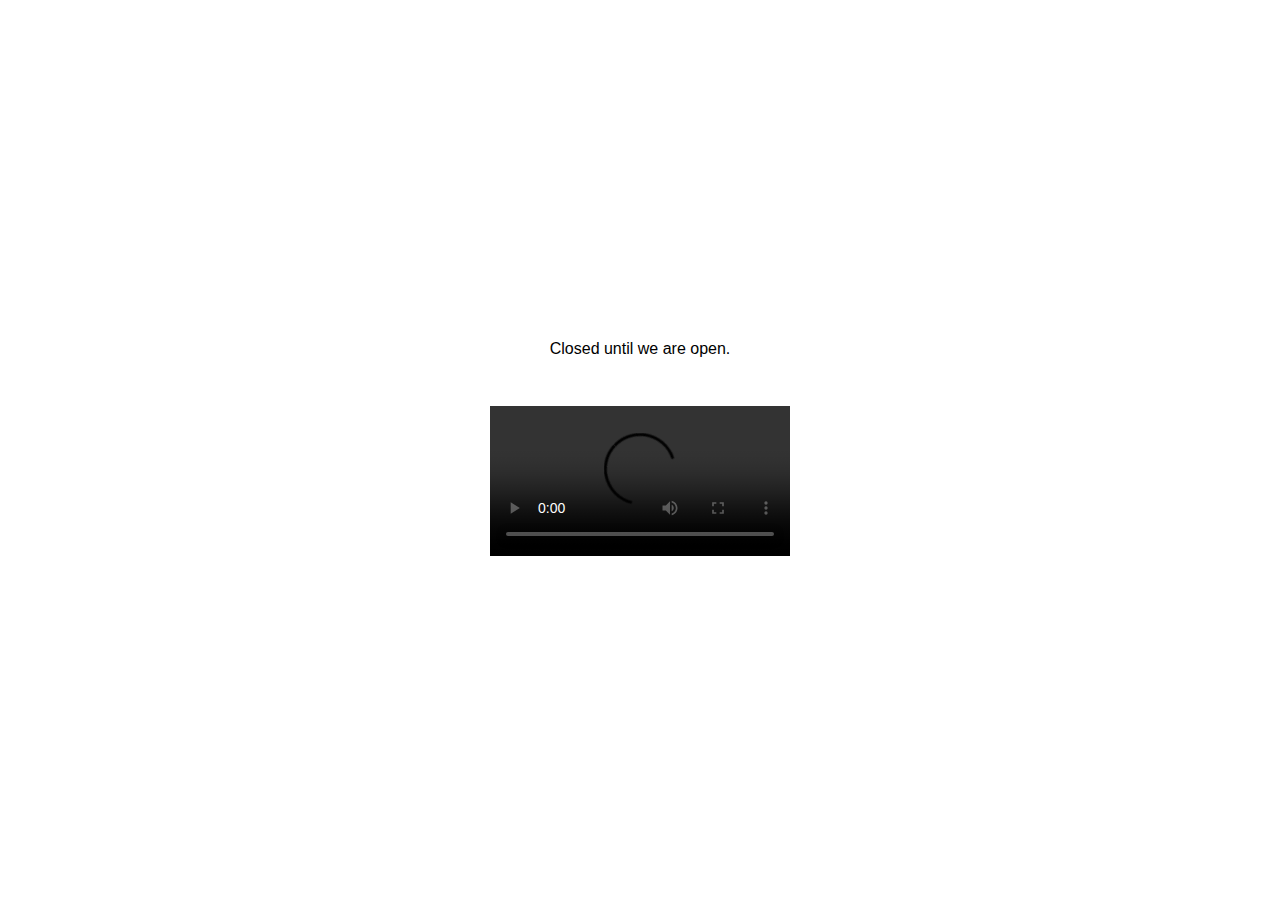
<file: index.html>
<!DOCTYPE html>
<html lang="en">

<head>
	<meta charset="UTF-8">
	<meta name="viewport" content="width=device-width, initial-scale=1.0">
	<title>Living Letters</title>
	<link rel="stylesheet" href="style.css">
</head>

<body>
	<div class="office">
		<div class="room">
			<p>Closed until we are open.</p>
			<video loop controls>
				<source src="https://video.elliott.computer/living-letters.mp4" type="video/mp4">
			</video>
		</div>
	</div>
</body>

</html>
</file>
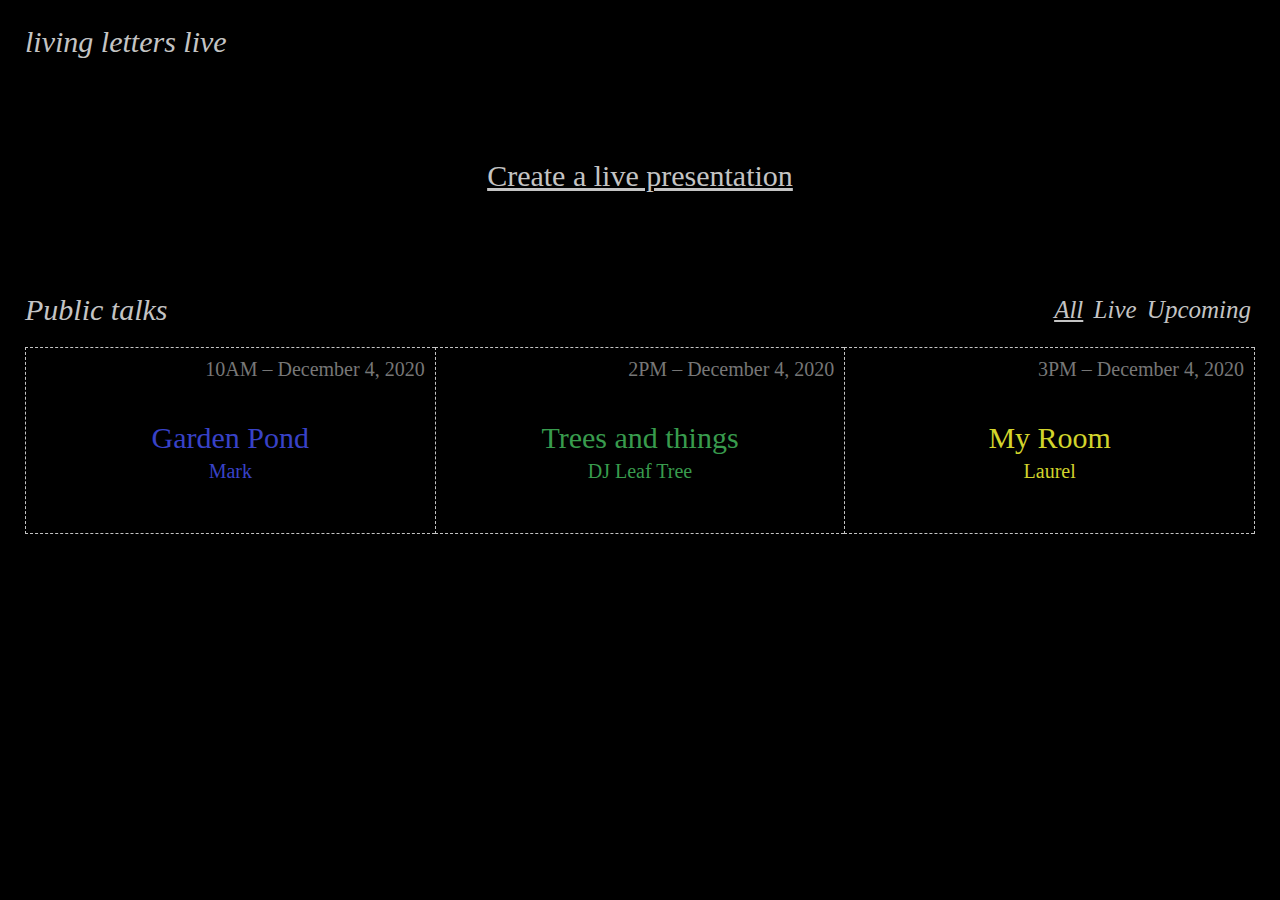
<file: drafts/talks/index.html>
<!DOCTYPE html>
<html lang="en">
<head>
    <meta charset="UTF-8">
    <meta name="viewport" content="width=device-width, initial-scale=1.0">
    <title>Living Letters Live</title>
    <link rel="stylesheet" href="css/styles.css">
</head>
<body>
    <header>
        <h1>living letters live</h1>
    </header>

    <aside class="create">
        <a href="">Create a live presentation</a>
    </aside>

    <main class="home">
        <nav>
            <h3>Public talks</h3>
    
            <aside>
                <a href="" class="active">All</a>
                <a href="">Live</a>
                <a href="">Upcoming</a>
            </aside>
        </nav>

        <div class="talks">
            <a href="">
                <div class="date">
                    10AM – December 4, 2020
                </div>
                <div class="title" style="color: #3842c7;">
                    <h2>Garden Pond</h2>
                    <div class="name">Mark</div>
                </div>
            </a>
            <a href="">
                <div class="date">
                    2PM – December 4, 2020
                </div>
                <div class="title" style="color: #389b4d;">
                    <h2>Trees and things</h2>
                    <div class="name">DJ Leaf Tree</div>
                </div>
            </a>
            <a href="">
                <div class="date">
                    3PM – December 4, 2020
                </div>
                <div class="title" style="color: #d2d42c;">
                    <h2>My Room</h2>
                    <div class="name">Laurel</div>
                </div>
            </a>
        </div>
    </main>
</body>
</html>
</file>
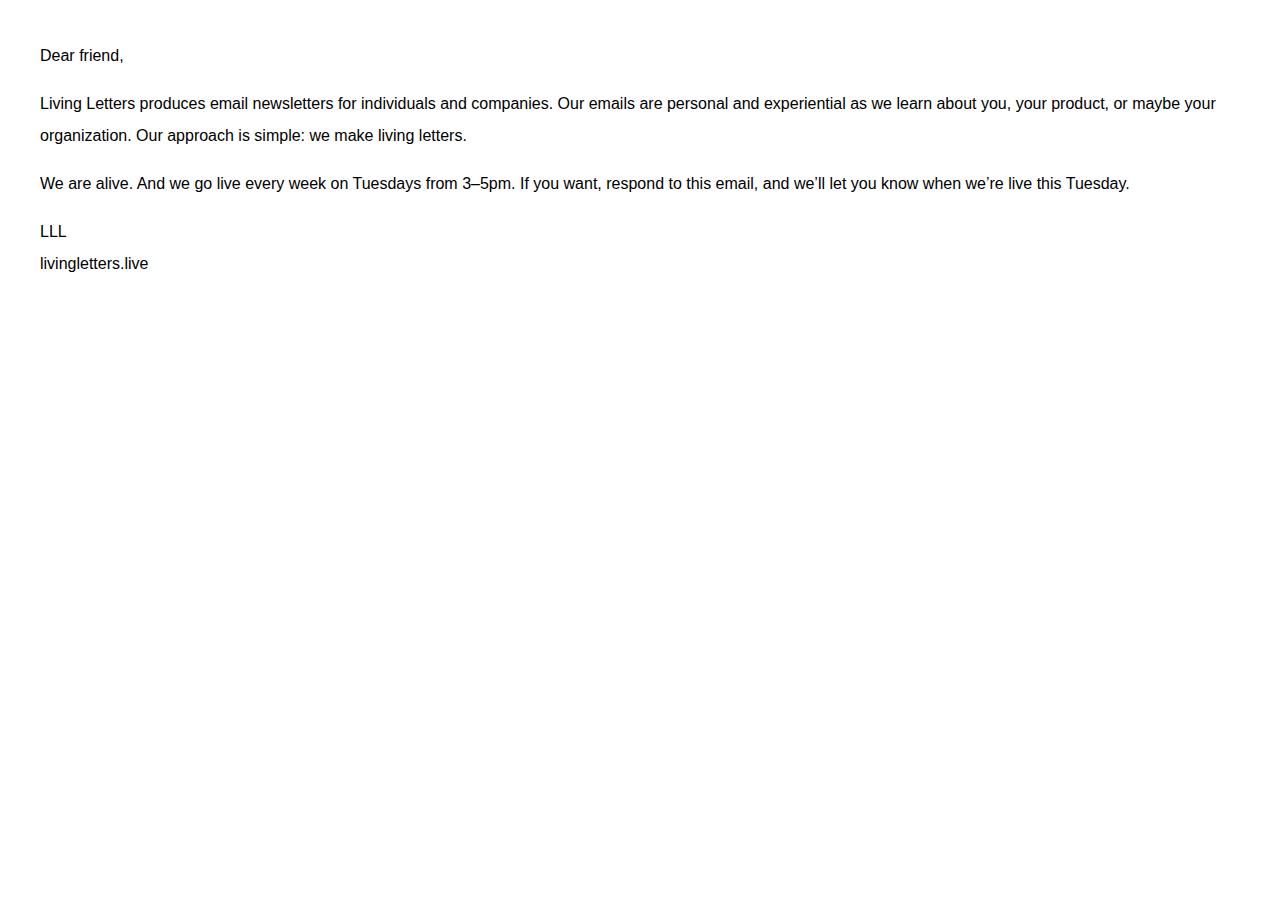
<file: letter.html>
<!DOCTYPE html>
<html lang="en">
<head>
    <meta charset="UTF-8">
    <meta name="viewport" content="width=device-width, initial-scale=1.0">
    <title>Letter</title>
    <style>
        html, body {
            margin: 20px;
            padding: 0;
            font-size: 100%;
            font-family: Arial, Helvetica, sans-serif;
            color: #000;
        }
        p {
            margin: 0;
            padding: 0;
            margin-bottom: 1em;
            line-height: 2rem;
        }
    </style>
</head>
<body>
    <p>Dear friend,</p>

    <p>Living Letters produces email newsletters for individuals and companies. Our emails are personal and experiential as we learn about you, your product, or maybe your organization. Our approach is simple: we make living letters.</p>

    <p>We are alive. And we go live every week on Tuesdays from 3–5pm. If you want, respond to this email, and we’ll let you know when we’re live this Tuesday.</p>

    <p>
        LLL<br />
        livingletters.live
    </p>
</body>

</html>
</file>
<file: style.css>
html, body {
    margin: 0;
    padding: 0;
    font-size: 100%;
    font-family: Arial, Helvetica, sans-serif;
    background-color: #fff;
    color: #000;
}
p {
    margin: 0;
    padding: 0;
    margin-bottom: 3rem;
}
.office {
    display: flex;
    flex-flow: row nowrap;
    align-items: center;
    justify-content: center;
    height: 100vh;
}
.room {
    text-align: center;
}
.phone {
    font-size: 11vw;
}
.meeting-id {
    font-size: 4vw;
}
</file>
<file: drafts/talks/css/styles.css>
*, *:before, *:after { box-sizing: border-box; }
body {
  padding: 0;
  margin: 25px;
  font-family: Times, 'Times New Roman', serif;
  font-size: 30px;
  color: #c4c4c4;
  background: #000;
  -webkit-font-smoothing: antialiased;
  -moz-osx-font-smoothing: grayscale; 
  -webkit-text-size-adjust: none; 
}
h1, h2, h3, h4, p {
  padding: 0;
  margin: 0;
  font-weight: normal;
  font-size: 30px;
}
a {
    color: #c4c4c4;
}
.active {
    text-decoration: underline !important;
}

/* Header */
header h1 {
    font-style: italic;
}
aside.create {
    text-align: center;
    margin: 100px 0;
}

main.home nav {
    display: flex;
    flex-flow: row nowrap;
    align-items: center;
    font-style: italic;
    margin-bottom: 20px;
}
main.home nav aside {
    margin-left: auto;
    font-size: 25px;
}
main.home nav aside a {
    text-decoration: none;
    margin-right: 4px;
}
main.home nav aside a:hover {
    text-decoration: underline;
}

/* Talks */
.talks {
    display: grid;
    grid-template-columns: 1fr 1fr 1fr;
    border-right: 1px dashed #c4c4c4;
}
.talks a {
    border-top: 1px dashed #c4c4c4;
    border-left: 1px dashed #c4c4c4;
    border-bottom: 1px dashed #c4c4c4;
    padding: 10px;
    text-decoration: none;
}
.talks a .date, .talks a .name {
    font-size: 20px;
}
.talks a .date {
    text-align: right;
    display: block;
    color: #777777;
}
.talks a .title {
    display: flex;
    flex-flow: column nowrap;
    justify-content: center;
    align-items: center;
    text-align: center;
    margin: 40px 0;
}
.talks a .title h2 {
    margin-bottom: 5px;
}
</file>
